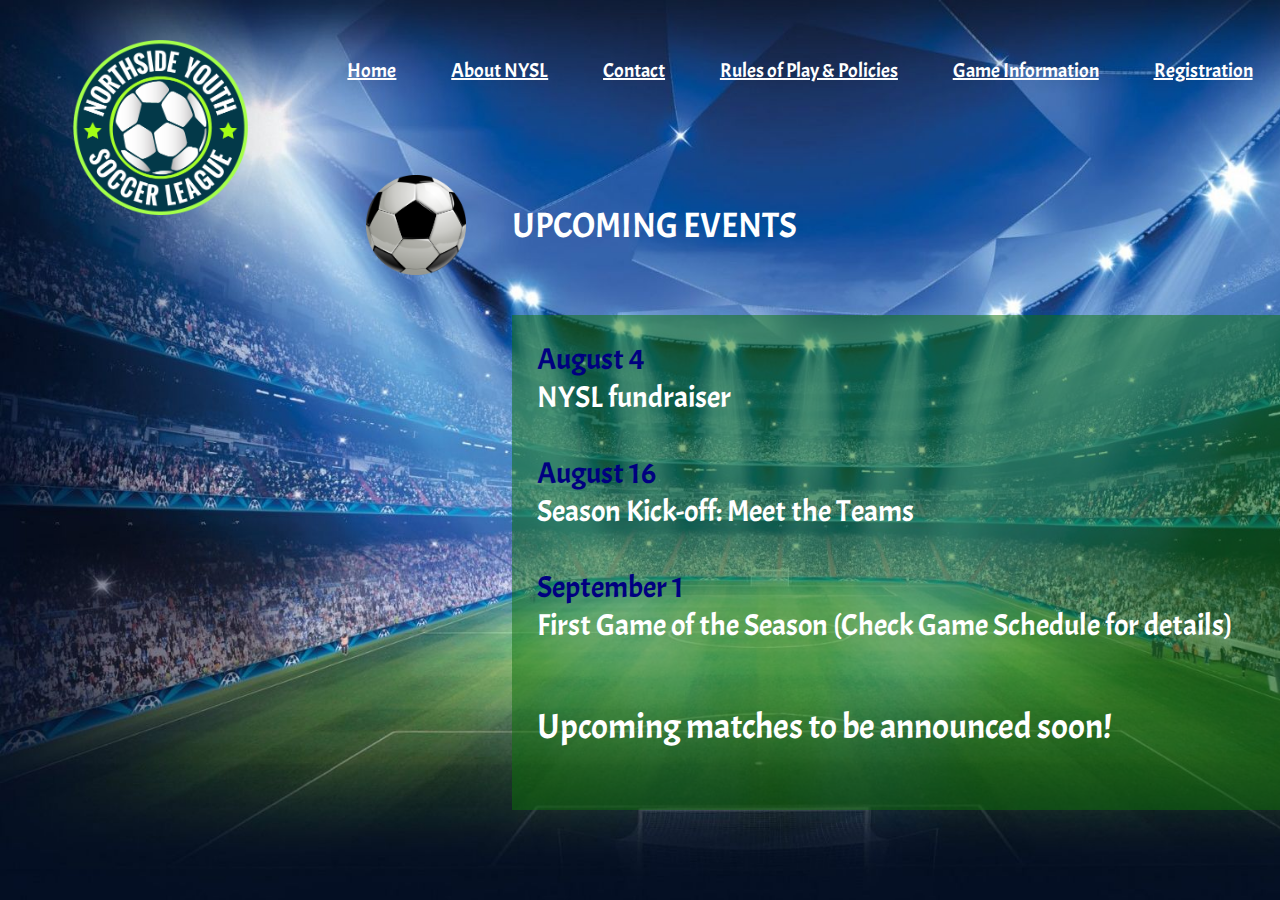
<file: index.html>
<!DOCTYPE html>
<html lang="en">

<head>

  <meta charset="utf-8">
  <title>Home</title>
  <style>
    @import url('https://fonts.googleapis.com/css?family=Acme|Permanent+Marker&display=swap');
  </style>
  <link rel="stylesheet" href="styles/styles.css">
</head>

<body>
  <div class=background></div>

  <div class="logo">
    <img src="pictures/nysl_logo.png" class="logoimg" alt='logo of the team'>
  </div>

  
  <ul class="navbar">
    <li><a class="links" href="index.html">Home</a></li>
    <li><a class="links" href="about.html">About NYSL</a></li>
    <li><a class="links" href="contact.html">Contact</a></li>
    <li><a class="links" href="rules.html">Rules of Play & Policies</a></li>
    <li><a class="links" href="game_info.html">Game Information</a></li>
    <li><a class="links" href="registration.html">Registration</a></li>
  </ul>

  <div class="ball"><img src="pictures/circle-cropped.png" id="soccerball" alt="football"></div>

  <div class="headingtext">
    <p>UPCOMING EVENTS</p>
  </div>

  <div class=backgroundhome></div>




  <div class="events">
    <p class="dates">August 4</p>
    <p class="list">NYSL fundraiser</p><br>

    <p class="dates">August 16</p>
    <p class="list">Season Kick-off: Meet the Teams</p><br>

    <p class="dates">September 1</p>
    <p class="list">First Game of the Season (Check Game Schedule for details)</p>
    
    <p class="notification">Upcoming matches to be announced soon!</p>
  </div>



</body>

</html>
</file>
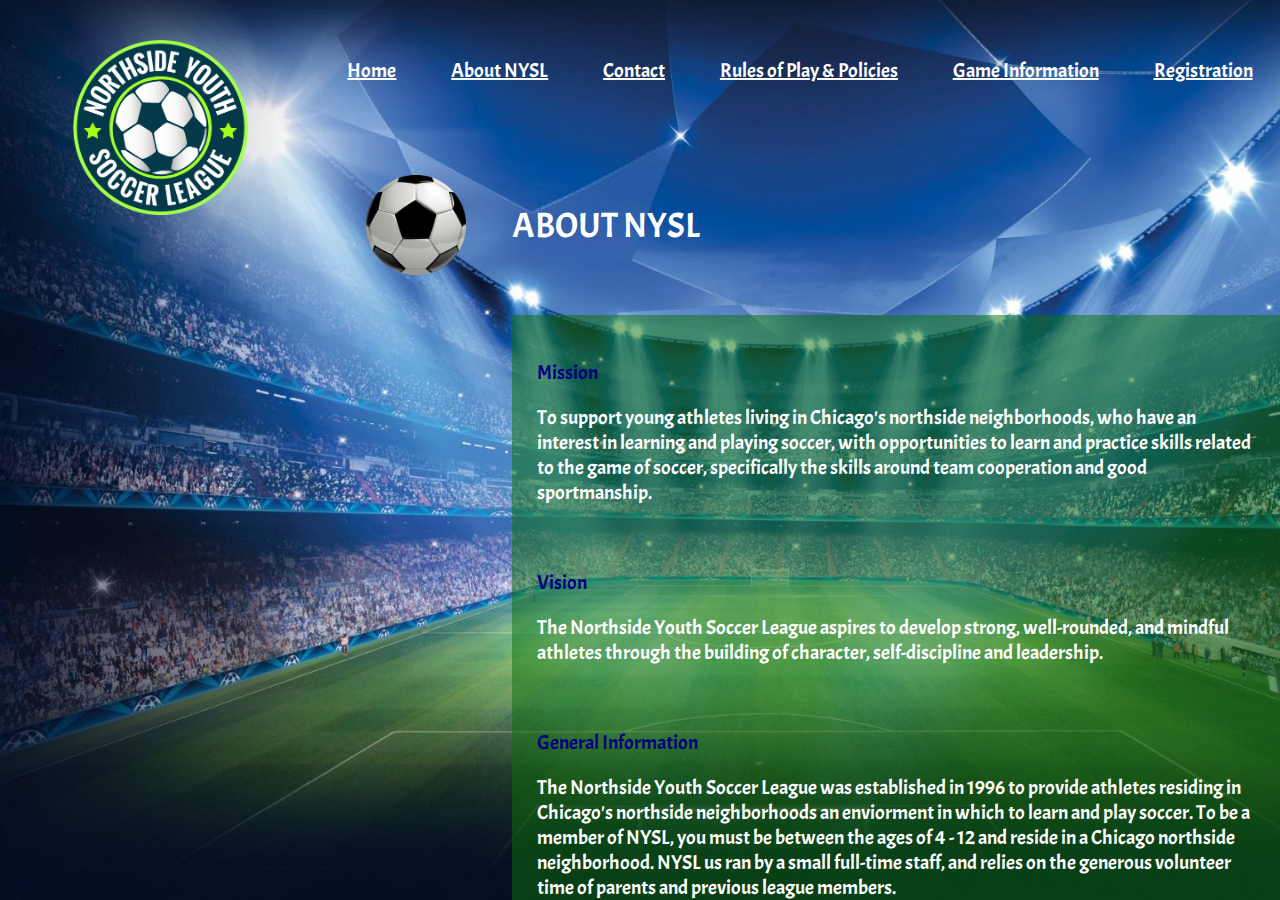
<file: about.html>
<!DOCTYPE html>
<html lang="en">

<head>

  <meta charset="utf-8">
  <title>About NYSL</title>
  <style>
    @import url('https://fonts.googleapis.com/css?family=Acme|Permanent+Marker&display=swap');
  </style>
  <link rel="stylesheet" href="styles/styles.css">
</head>


<body>


    <div class="logo">
      <img src="pictures/nysl_logo.png" class="logoimg" alt='logo of the team'>
    </div>


    <ul class="navbar">
      <li><a class="links" href="index.html">Home</a></li>
      <li><a class="links" href="about.html">About NYSL</a></li>
      <li><a class="links" href="contact.html">Contact</a></li>
      <li><a class="links" href="rules.html">Rules of Play & Policies</a></li>
      <li><a class="links" href="game_info.html">Game Information</a></li>
      <li><a class="links" href="registration.html">Registration</a></li>
    </ul>

    <div class="ball"><img src="pictures/circle-cropped.png" id="soccerball" alt="football"></div>



    <div class="headingtext">
      <p>ABOUT NYSL</p>
    </div>

    <div class=backgroundabout></div>

    <div class="information">
      <p class="title">Mission</p>
      <p class="text">To support young athletes living in Chicago's northside neighborhoods, who have an interest in
        learning and playing
        soccer, with opportunities to learn and practice skills related to the game of soccer, specifically the
        skills
        around team cooperation and good sportmanship.</p> <br>

      <p class="title">Vision</p>
      <p class="text">The Northside Youth Soccer League aspires to develop strong, well-rounded, and mindful athletes
        through the
        building of character, self-discipline and leadership.</p> <br>

      <p class="title">General Information</p>
      <p class="text">The Northside Youth Soccer League was established in 1996 to provide athletes residing in
        Chicago's northside
        neighborhoods an enviorment in which to learn and play soccer. To be a member of NYSL, you must be between
        the ages
        of 4 - 12 and reside in a Chicago northside neighborhood. NYSL us ran by a small full-time staff, and
        relies
        on the
        generous volunteer time of parents and previous league members.</p>
    </div>

</body>

</html>
</file>
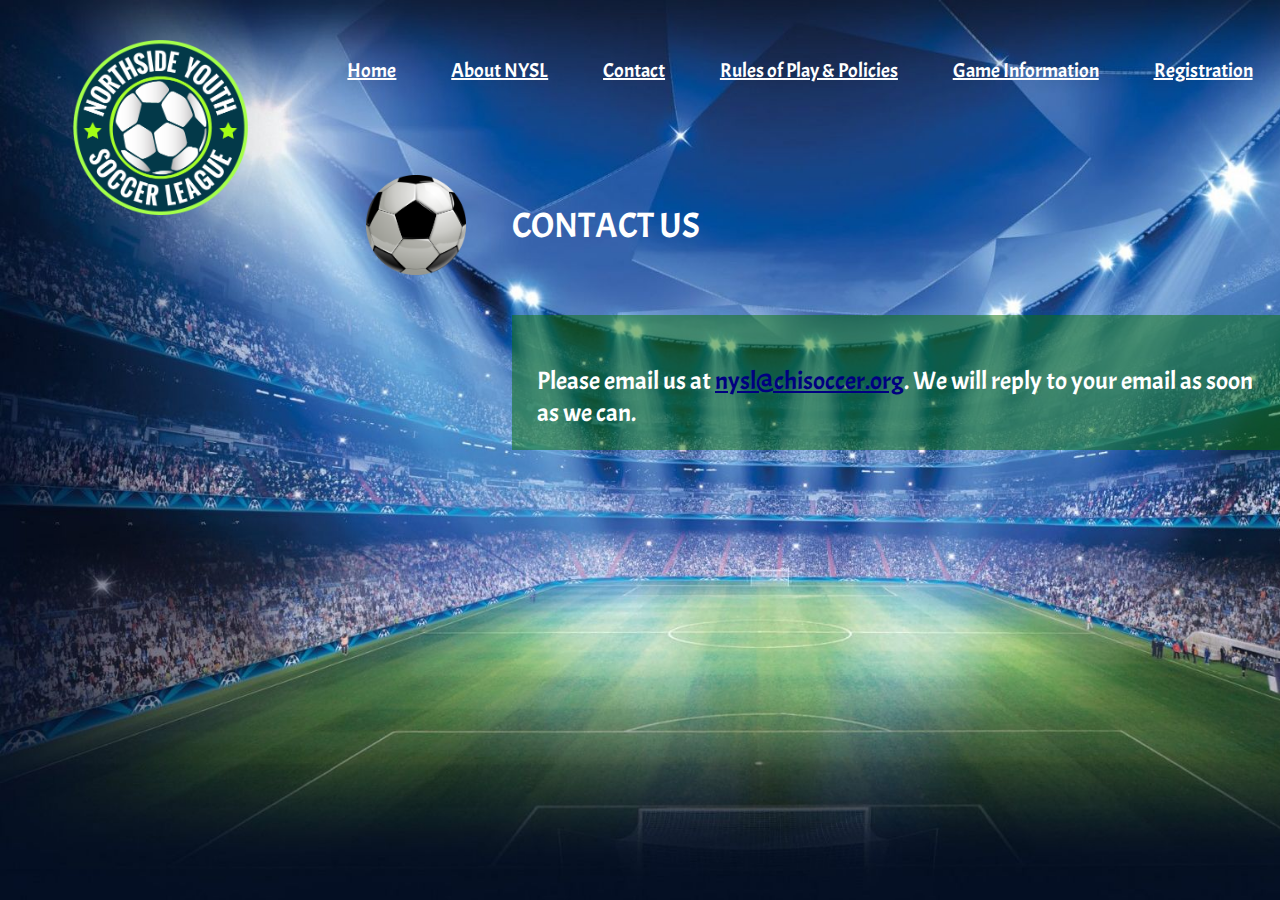
<file: contact.html>
<!DOCTYPE html>
<html lang="en">

<head>

  <meta charset="utf-8">
  <title>Contact</title>
  <style>
    @import url('https://fonts.googleapis.com/css?family=Acme|Permanent+Marker&display=swap');
  </style>
  <link rel="stylesheet" href="styles/styles.css">
</head>


<body>

  <div class="logo">
    <img src="pictures/nysl_logo.png" class="logoimg" alt='logo of the team'>
  </div>


  <ul class="navbar">
    <li><a class="links" href="index.html">Home</a></li>
    <li><a class="links" href="about.html">About NYSL</a></li>
    <li><a class="links" href="contact.html">Contact</a></li>
    <li><a class="links" href="rules.html">Rules of Play & Policies</a></li>
    <li><a class="links" href="game_info.html">Game Information</a></li>
    <li><a class="links" href="registration.html">Registration</a></li>
  </ul>

  <div class="ball"><img src="pictures/circle-cropped.png" id="soccerball" alt="football"></div>



  <div class="headingtext">
    <p>CONTACT US</p>
  </div>

  <div class=backgroundcontact></div>

  <div class="contactbody">
    <div class='email'>
      <p>Please email us at <a class="contactmail"
          href="https://mail.google.com/mail/u/0/?ogbl#inbox?compose=new">nysl@chisoccer.org</a>. We will reply to your email as soon as we can.</p>
    </div>
  </div>
</body>

</html>
</file>
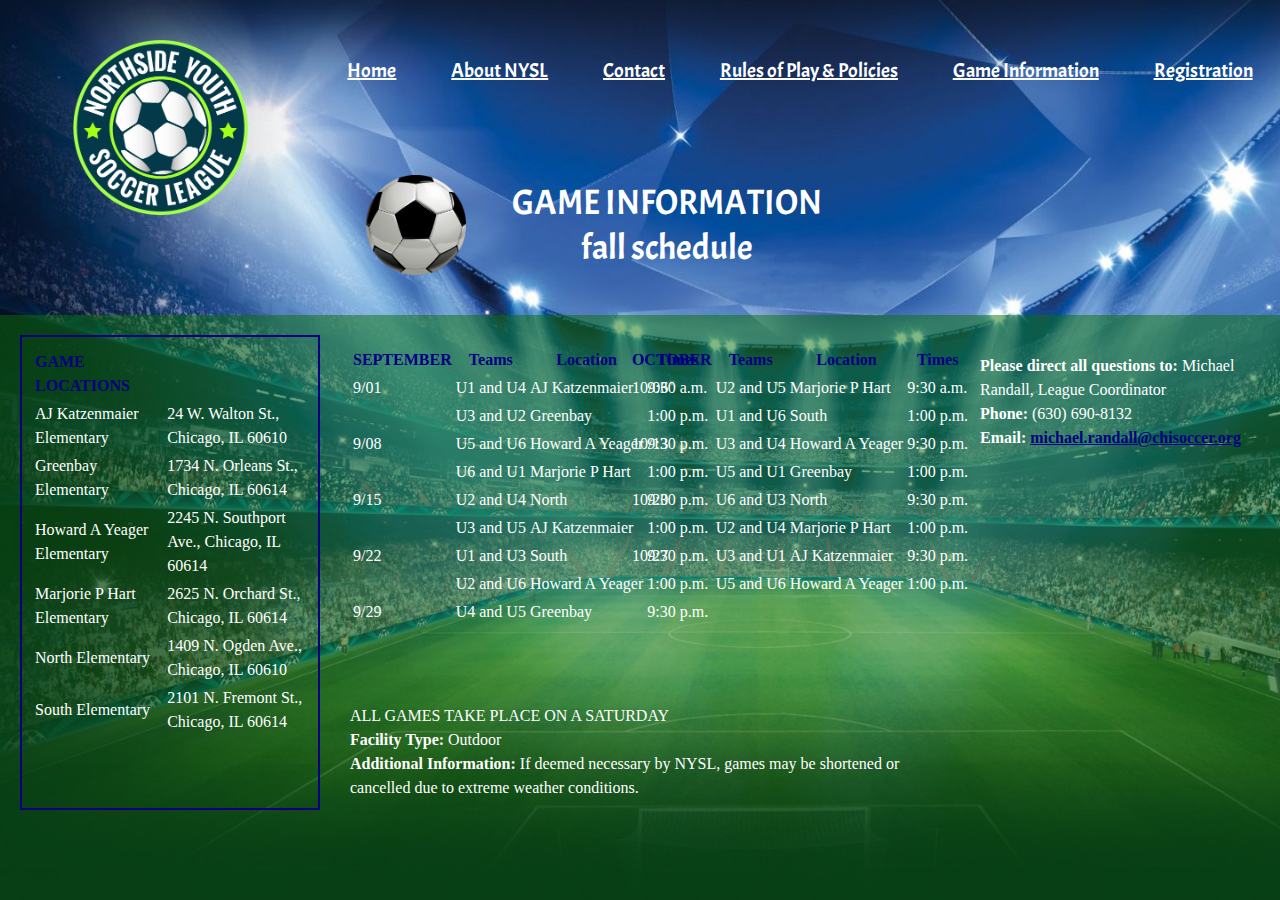
<file: game_info.html>
<!DOCTYPE html>
<html lang="en">

<head>

    <meta charset="utf-8">
    <title>Game Information</title>
    <style>
        @import url('https://fonts.googleapis.com/css?family=Acme|Permanent+Marker&display=swap');
    </style>
    <link rel="stylesheet" href="styles/styles.css">
</head>


<body>

    <div class=backgroundgame_info></div>


    <div class="logo">
        <img src="pictures/nysl_logo.png" class="logoimg" alt='logo of the team'>
    </div>


    <ul class="navbar">
        <li><a class="links" href="index.html">Home</a></li>
        <li><a class="links" href="about.html">About NYSL</a></li>
        <li><a class="links" href="contact.html">Contact</a></li>
        <li><a class="links" href="rules.html">Rules of Play & Policies</a></li>
        <li><a class="links" href="game_info.html">Game Information</a></li>
        <li><a class="links" href="registration.html">Registration</a></li>
    </ul>

    <div class="ball"><img src="pictures/circle-cropped.png" id="soccerball" alt="football"></div>


    <div class="headingtext">
        <p>GAME INFORMATION<br>fall schedule</p>
    </div>




    <!-- TABLE 1 -->
    <div class="table1 game-info">
        <table class="t1">
            <thead>
                <tr>
                    <th scope="col" class="underline">SEPTEMBER</th>
                    <th scope="col" class="underline">Teams</th>
                    <th scope="col" class="underline">Location</th>
                    <th scope="col" class="underline">Times</th>
                </tr>
            </thead>
            <tbody>
                <tr>
                    <td class="schedule">9/01</td>
                    <td class="teams">U1 and U4</td>
                    <td class="location">AJ Katzenmaier</td>
                    <td class="clock">9:30 a.m.</td>
                </tr>

                <tr>
                    <td></td>
                    <td class="teams">U3 and U2</td>
                    <td class="location">Greenbay</td>
                    <td class="clock">1:00 p.m.</td>
                </tr>

                <tr>
                    <td class="schedule">9/08</td>
                    <td class="teams">U5 and U6</td>
                    <td class="location">Howard A Yeager</td>
                    <td class="clock">9:30 p.m.</td>
                </tr>

                <tr>
                    <td></td>
                    <td class="teams">U6 and U1</td>
                    <td class="location">Marjorie P Hart</td>
                    <td class="clock">1:00 p.m.</td>
                </tr>

                <tr>
                    <td class="schedule">9/15</td>
                    <td class="teams">U2 and U4</td>
                    <td class="location">North</td>
                    <td class="clock">9:30 p.m.</td>
                </tr>

                <tr>
                    <td></td>
                    <td class="teams">U3 and U5</td>
                    <td class="location">AJ Katzenmaier</td>
                    <td class="clock">1:00 p.m.</td>
                </tr>

                <tr>
                    <td class="schedule">9/22</td>
                    <td class="teams">U1 and U3</td>
                    <td class="location">South</td>
                    <td class="clock">9:30 p.m.</td>
                </tr>

                <tr>
                    <td></td>
                    <td class="teams">U2 and U6</td>
                    <td class="location">Howard A Yeager</td>
                    <td class="clock">1:00 p.m.</td>
                </tr>

                <tr>
                    <td class="schedule">9/29</td>
                    <td class="teams">U4 and U5</td>
                    <td class="location">Greenbay</td>
                    <td class="clock">9:30 p.m.</td>
                </tr>


            </tbody>
        </table>
    </div>

    <!-- TABLE 2 -->
    <div class="table2 game-info">

        <table class="t2">
            <thead>
                <tr>
                    <th scope="col" class="underline">OCTOBER</th>
                    <th scope="col" class="underline">Teams</th>
                    <th scope="col" class="underline">Location</th>
                    <th scope="col" class="underline">Times</th>
                </tr>
            </thead>

            <tbody>
                <tr>
                    <td class="schedule">10/06</td>
                    <td class="teams">U2 and U5</td>
                    <td class="location">Marjorie P Hart</td>
                    <td class="clock">9:30 a.m.</td>
                </tr>

                <tr>
                    <td></td>
                    <td class="teams">U1 and U6</td>
                    <td class="location">South</td>
                    <td class="clock">1:00 p.m.</td>
                </tr>

                <tr>
                    <td class="schedule">10/13</td>
                    <td class="teams">U3 and U4</td>
                    <td class="location">Howard A Yeager</td>
                    <td class="clock">9:30 p.m.</td>
                </tr>

                <tr>
                    <td></td>
                    <td class="teams">U5 and U1</td>
                    <td class="location">Greenbay</td>
                    <td class="clock">1:00 p.m.</td>
                </tr>

                <tr>
                    <td class="schedule">10/20</td>
                    <td class="teams">U6 and U3</td>
                    <td class="location">North</td>
                    <td class="clock">9:30 p.m.</td>
                </tr>

                <tr>
                    <td></td>
                    <td class="teams">U2 and U4</td>
                    <td class="location">Marjorie P Hart</td>
                    <td class="clock">1:00 p.m.</td>
                </tr>

                <tr>
                    <td class="schedule">10/27</td>
                    <td class="teams">U3 and U1</td>
                    <td class="location">AJ Katzenmaier</td>
                    <td class="clock">9:30 p.m.</td>
                </tr>

                <tr>
                    <td></td>
                    <td class="teams">U5 and U6</td>
                    <td class="location">Howard A Yeager</td>
                    <td class="clock">1:00 p.m.</td>
                </tr>
            </tbody>

        </table>
    </div>

    <!--TABLE 3-->
    <div class="table3 game-info">
        <table class="t3">
            <thead>
                <tr>
                    <th>GAME LOCATIONS</th>
                </tr>
            </thead>

            <tbody>
                <tr>
                    <td>AJ Katzenmaier Elementary</td>
                    <td>24 W. Walton St., Chicago, IL 60610</td>
                </tr>

                <tr>
                    <td>Greenbay Elementary</td>
                    <td>1734 N. Orleans St., Chicago, IL 60614</td>
                </tr>

                <tr>
                    <td>Howard A Yeager Elementary</td>
                    <td>2245 N. Southport Ave., Chicago, IL 60614</td>
                </tr>

                <tr>
                    <td>Marjorie P Hart Elementary</td>
                    <td>2625 N. Orchard St., Chicago, IL 60614</td>
                </tr>

                <tr>
                    <td>North Elementary</td>
                    <td>1409 N. Ogden Ave., Chicago, IL 60610</td>
                </tr>

                <tr>
                    <td>South Elementary</td>
                    <td>2101 N. Fremont St., Chicago, IL 60614</td>
                </tr>

            </tbody>
        </table>
    </div>
   

            <div class="info-text1 game-info">
            <p>ALL GAMES TAKE PLACE ON A SATURDAY</p>
            <p><b>Facility Type:</b> Outdoor</p>
    
            <p><b>Additional Information:</b> If deemed necessary by NYSL, games may be shortened or
                cancelled due to extreme weather conditions.</p>
            </div>

        
            <div class="info-text2 game-info">
            <p><b>Please direct all questions to: </b> Michael Randall, League Coordinator</p>
            <p><b>Phone:</b> (630) 690-8132</p>
            <p><b>Email:</b> <a class="contact-person" href="https://mail.google.com/mail/u/0/?ogbl#inbox?compose=new"><b>
                    michael.randall@chisoccer.org</a></b></p>
        </div>
    </div>

    <div class="map">
        <iframe src="https://www.google.com/maps/d/u/2/embed?mid=1IVu-4aa0vF3N_-XX8b1SHEMs9UMZIYga" width="250"
            height="250" style="border:0" allowfullscreen></iframe>
    </div>
</body>

</html>
</file>
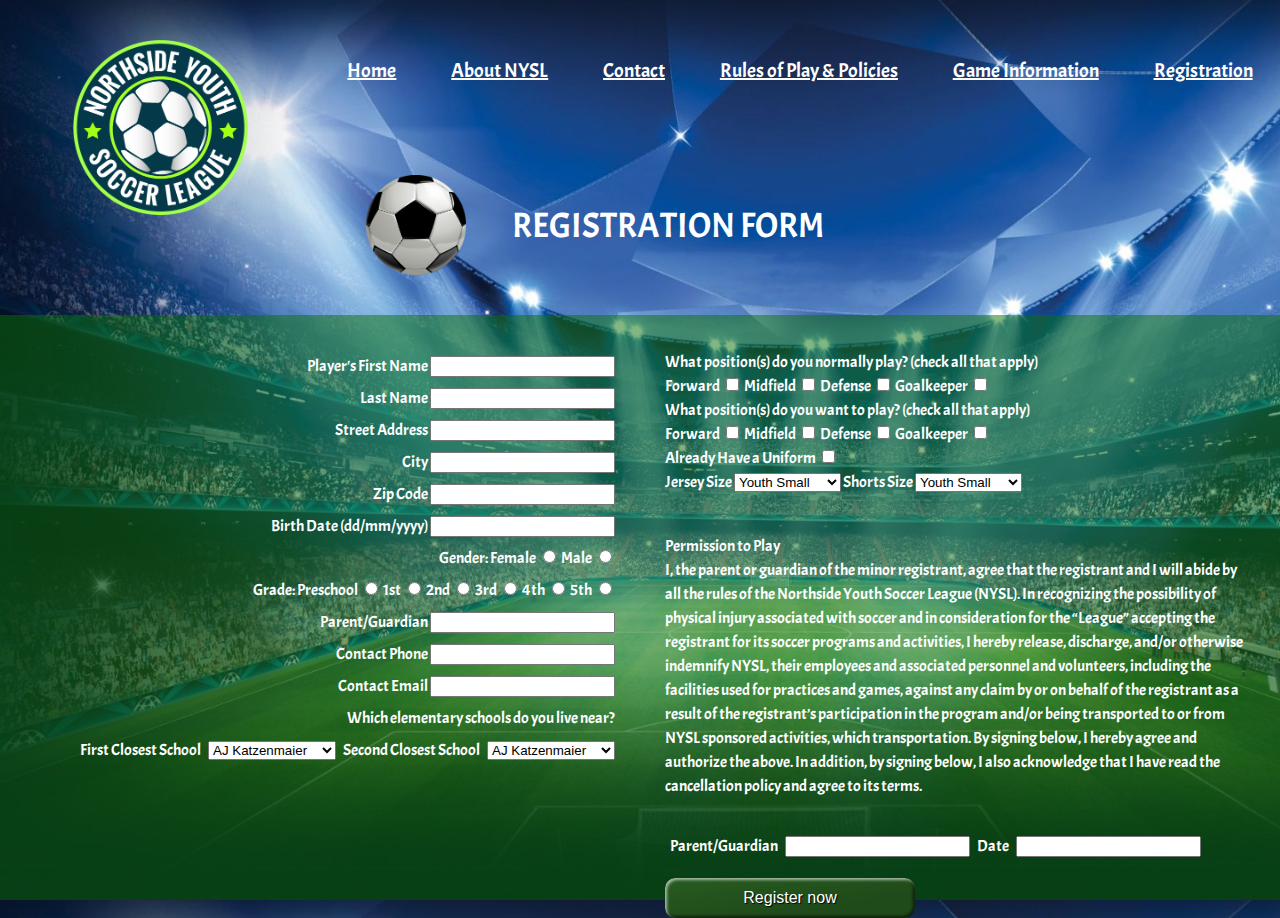
<file: registration.html>
<!DOCTYPE html>
<html lang="en">

<head>

    <meta charset="utf-8">
    <title>Registration Form</title>
    <style>
        @import url('https://fonts.googleapis.com/css?family=Acme|Permanent+Marker&display=swap');
    </style>
    <link rel="stylesheet" href="styles/styles.css">
</head>

<body>

        <div class="logo">
            <img src="pictures/nysl_logo.png" class="logoimg" alt='logo of the team'>
        </div>


        <ul class="navbar">
            <li><a class="links" href="index.html">Home</a></li>
            <li><a class="links" href="about.html">About NYSL</a></li>
            <li><a class="links" href="contact.html">Contact</a></li>
            <li><a class="links" href="rules.html">Rules of Play & Policies</a></li>
            <li><a class="links" href="game_info.html">Game Information</a></li>
            <li><a class="links" href="registration.html">Registration</a></li>
        </ul>

        <div class="ball"><img src="pictures/circle-cropped.png" id="soccerball" alt="football"></div>



        <div class="headingtext">
            <p>REGISTRATION FORM</p>
        </div>

        <div class="formcontainer">
            <form class="form" action="show_data.html" method="GET">

                <div class="part1">

                    <div class="form_text_input">
                        <label for="first_name">Player's First Name</label>
                        <input type="text" name="first_name" id="first_name">
                    </div>

                    <div class="form_text_input">
                        <label for="last_name">Last Name</label>
                        <input type="text" name="last_name" id="last_name">
                    </div>

                    <div class="form_text_input">
                        <label for="street_name">Street Address</label>
                        <input type="text" name="street_name" id="street_name">
                    </div>

                    <div class="form_text_input">
                        <label for="city">City</label>
                        <input type="text" name="city" id="city">

                    </div>

                    <div class="form_text_input">
                        <label for="zip_code">Zip Code</label>
                        <input type="text" name="zip_code" id="zip_code">

                    </div>


                    <div class="form_text_input">
                        <label for="birth_date">Birth Date (dd/mm/yyyy)</label>
                        <input type="text" name="birth_date" id="birth_date">
                    </div>

                    <div class="form_text_input">
                        <span>Gender: </span>

                        <label for="gender_female">Female</label>
                        <input type="radio" name="gender" id="gender_female">

                        <label for="gender_male">Male</label>
                        <input type="radio" name="gender" id="gender_male">
                    </div>

                    <div class="form_text_input">
                        <div>
                            <span>Grade: </span>
                        
                            <label for="preschool">Preschool</label>
                            <input type="radio" name="grade" id="preschool">

                            <label for="first">1st</label>
                            <input type="radio" name="grade" id="first">

                            <label for="second">2nd</label>
                            <input type="radio" name="grade" id="second">

                            <label for="third">3rd</label>
                            <input type="radio" name="grade" id="third">

                            <label for="fourth">4th</label>
                            <input type="radio" name="grade" id="fourth">

                            <label for="fifth">5th</label>
                            <input type="radio" name="grade" id="fifth">
                        </div>
                    </div>

                    <div class="form_text_input">
                        <label for="parent1">Parent/Guardian</label>
                        <input type="text" name="parent1" id="parent1">
                    </div>

                    <div class="form_text_input">
                        <label for="phone_number">Contact Phone</label>
                        <input type="tel" name="phone_number" id="phone_number">
                    </div>

                    <div class="form_text_input">
                        <label for="email">Contact Email</label>
                        <input type="text" name="email" id="email">
                    </div>


                    <div class="dropmenu">
                        <span>Which elementary schools do you live near? </span><br>
                        <label for="schools1" style="padding: 5px;">First Closest School</label>
                        <select id="schools1">
                            <option value="1">AJ Katzenmaier</option>
                            <option value="2">Greenbay</option>
                            <option value="3">Howard A Yeager</option>
                            <option value="4">Marjorie P Hart</option>
                            <option value="5">North Elementary</option>
                            <option value="6">South Elementary</option>
                        </select>

                        <label for="schools2" style="padding: 5px;">Second Closest School</label>
                        <select id="schools2">
                            <option value="1">AJ Katzenmaier</option>
                            <option value="2">Greenbay</option>
                            <option value="3">Howard A Yeager</option>
                            <option value="4">Marjorie P Hart</option>
                            <option value="5">North Elementary</option>
                            <option value="6">South Elementary</option>
                        </select>
                    </div>
                </div>

                <div class="part2">
                    <div class="checkbox">
                        <span>What position(s) do you normally play? (check all that apply)</span><br>

                        <label for="forward1">Forward</label>
                        <input type="checkbox" name="forward1" id="forward1">

                        <label for="midfield1">Midfield</label>
                        <input type="checkbox" name="midfield1" id="midfield1">

                        <label for="defense1">Defense</label>
                        <input type="checkbox" name="defense1" id="defense1">

                        <label for="goalkeeper1">Goalkeeper</label>
                        <input type="checkbox" name="goalkeeper1" id="goalkeeper1">

                    </div>

                    <div class="checkbox">
                        <span>What position(s) do you want to play? (check all that apply)</span><br>

                        <label for="forward2">Forward</label>
                        <input type="checkbox" name="forward2" id="forward2">

                        <label for="midfield2">Midfield</label>
                        <input type="checkbox" name="midfield2" id="midfield2">

                        <label for="defense2">Defense</label>
                        <input type="checkbox" name="defense2" id="defense2">

                        <label for="goalkeeper2">Goalkeeper</label>
                        <input type="checkbox" name="goalkeeper2" id="goalkeeper2">

                    </div>

                    <div class="checkbox">

                        <label for="uniform">Already Have a Uniform</label>
                        <input type="checkbox" name="uniform" id="uniform">

                    </div>

                    <div class="size">
                        <label for="jerseysize">Jersey Size</label>
                        <select id="jerseysize">
                            <option value="1">Youth Small</option>
                            <option value="2">Youth Medium</option>
                            <option value="3">Youth Large</option>
                            <option value="4">Small</option>
                            <option value="5">Medium</option>
                            <option value="6">Large</option>
                            <option value="7">Extra-Large</option>
                        </select>

                        <label for="shortssize">Shorts Size</label>
                        <select id="shortssize">
                            <option value="1">Youth Small</option>
                            <option value="2">Youth Medium</option>
                            <option value="3">Youth Large</option>
                            <option value="4">Small</option>
                            <option value="5">Medium</option>
                            <option value="6">Large</option>
                            <option value="7">Extra-Large</option>
                        </select>

                    </div>

                    <p class="permission">Permission to Play<br> I, the parent or guardian of the minor registrant, agree that the
                        registrant
                        and I
                        will abide by all the rules of the Northside Youth
                        Soccer League (NYSL). In recognizing the possibility of physical injury associated with soccer
                        and
                        in
                        consideration for the “League”
                        accepting the registrant for its soccer programs and activities, I hereby release, discharge,
                        and/or
                        otherwise indemnify NYSL, their
                        employees and associated personnel and volunteers, including the facilities used for practices
                        and
                        games,
                        against any claim by or
                        on behalf of the registrant as a result of the registrant’s participation in the program and/or
                        being
                        transported to or from NYSL
                        sponsored activities, which transportation.
                        By signing below, I hereby agree and authorize the above. In addition, by signing below, I also
                        acknowledge
                        that I have read the
                        cancellation policy and agree to its terms.</p>

                    <div class="signature">
                        <label for="parent2" style="padding: 5px;">Parent/Guardian</label>
                        <input type="text" name="parent2" id="parent2">

                        <label for="date_today" style="padding: 5px;">Date</label>
                        <input type="text" name="date_today" id="date_today">
                    </div>
                    <button>Register now</button>
                </div>

            </form>

        </div>

</body>

</html>
</file>
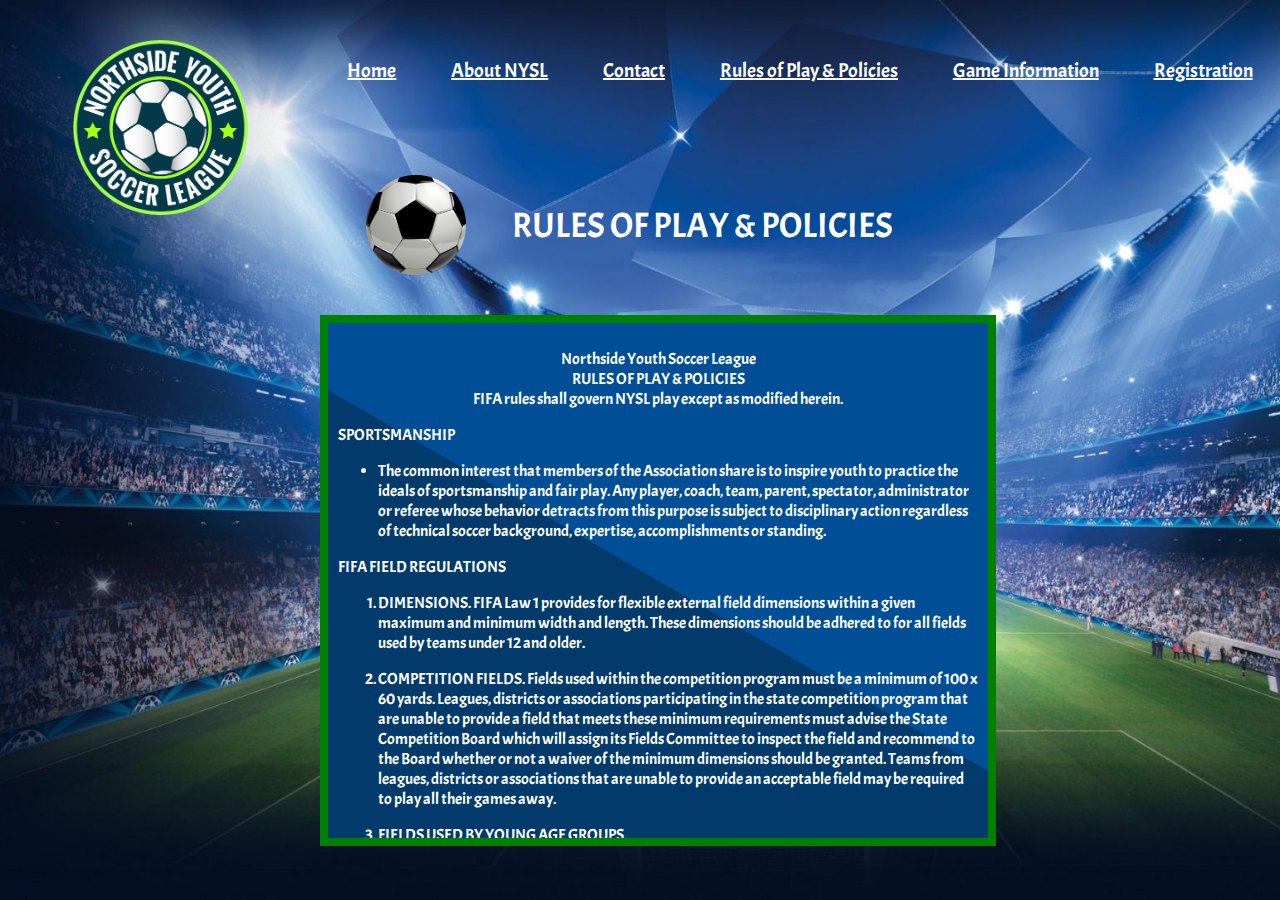
<file: rules.html>
<!DOCTYPE html>
<html lang="en">

<head>

    <meta charset="utf-8">
    <title>Rules of Play & Policies</title>
    <style>
        @import url('https://fonts.googleapis.com/css?family=Acme|Permanent+Marker&display=swap');
    </style>
    <link rel="stylesheet" href="styles/styles.css">
</head>

<body>

        <div class="logo">
            <img src="pictures/nysl_logo.png" class="logoimg" alt='logo of the team'>
        </div>


        <ul class="navbar">
            <li><a class="links" href="index.html">Home</a></li>
            <li><a class="links" href="about.html">About NYSL</a></li>
            <li><a class="links" href="contact.html">Contact</a></li>
            <li><a class="links" href="rules.html">Rules of Play & Policies</a></li>
            <li><a class="links" href="game_info.html">Game Information</a></li>
            <li><a class="links" href="registration.html">Registration</a></li>
        </ul>

        <div class="ball"><img src="pictures/circle-cropped.png" id="soccerball" alt="football"></div>


        <div class="headingtext">
            <p>RULES OF PLAY & POLICIES</p>
        </div>


        <div class="rulestext">
            <p class="begintext">Northside Youth Soccer League<br>
                RULES OF PLAY & POLICIES<br>
                FIFA rules shall govern NYSL play except as modified herein.</p>


            <p class="heading">SPORTSMANSHIP</p>
            <ul>
                <li>
                    <p>The common interest that members of the Association share is to inspire youth to practice the
                        ideals
                        of
                        sportsmanship and fair play. Any player, coach, team, parent, spectator, administrator or
                        referee
                        whose
                        behavior detracts from this purpose is subject to disciplinary action regardless of technical
                        soccer
                        background, expertise, accomplishments or standing.</p>
                </li>
            </ul>

            <p class="heading">FIFA FIELD REGULATIONS</p>
            <!-- 1 -->
            <ol>
                <li>
                    <p>DIMENSIONS. FIFA Law 1 provides for flexible external field dimensions within a given maximum and
                        minimum
                        width and length. These dimensions should be adhered to for all fields used by teams under 12
                        and older.</p>
                </li>
                <!-- 2 -->
                <li>
                    <p>COMPETITION FIELDS. Fields used within the competition program must
                        be a minimum of 100 x 60 yards. Leagues, districts or associations
                        participating in the state competition program that are unable to provide a
                        field that meets these minimum requirements must advise the State
                        Competition Board which will assign its Fields Committee to inspect the
                        field and recommend to the Board whether or not a waiver of the minimum
                        dimensions should be granted. Teams from leagues, districts or
                        associations that are unable to provide an acceptable field may be
                        required to play all their games away.</p>
                </li>

                <!-- 3 -->
                <li>
                    <p>FIELDS USED BY YOUNG AGE GROUPS.</p>
                    <ol type="a">
                        <li>
                            <p>U-6 play on a field approximately 20 X 40 yards with no penalty areas. Fields for older
                                age
                                groups
                                should be
                                progressively larger.</p>
                        </li>
                        <li>
                            <p>U-8 plays on a field 40-50 yards in length and 20-30 yards width.</p>
                        </li>
                        <li>
                            <p>U-10 play on a field 70-80 yards in length and 40-50 yards in width.</p>
                        </li>
                        <li>
                            <p>In addition, fields used by young age groups may have their internal dimensions and size
                                of
                                goal
                                similarly
                                modified.</p>
                        </li>
                    </ol>
                </li>

                <!-- 4 -->
                <li>
                    <p>TEAM BENCH AREAS</p>
                    <ol type="a">
                        <li>
                            <p>Recreation & District Programs</p>
                            <ul>
                                <li>
                                    <p>The decision for team/spectator placement on the field will
                                        be made by the governing body of that team. A team’s
                                        bench area shall consist of that area at least one (1) yard
                                        away from the touchline and extending to twenty yards (20)
                                        both ways from the halfway line. In the event that field conditions require team
                                        benches
                                        to
                                        be
                                        on
                                        the same
                                        side of
                                        the field, a team’s bench area shall consist of that area two
                                        (2) yards away from the touchline and extending twenty
                                        yards one (1) way from the halfway line.</p>
                                </li>
                                <li>
                                    <p>The home team has first choice as to where it wishes to
                                        locate its bench area. Coaches and substitutes are required
                                        to remain within their bench area during the game. Parents
                                        and spectators should occupy the same side of the field as
                                        the team they are supporting.</p>
                                </li>
                            </ul>
                            <!-- another list begins here-->
                        <li>State Competition League Only
                            <ul>
                                <li>
                                    <p>Except where it is determined by the referee to be
                                        impractical, team bench areas shall be along the same
                                        touchline. Each team bench area shall be located two yards
                                        outside the touchline, beginning not closer than five yards
                                        from midfield and extending not further than twenty yards
                                        from midfield. The home team shall have the right to choose
                                        the location of its bench area. Coaches and substitutes must
                                        remain within their team's bench area during the game.</p>
                                </li>

                                <li>
                                    <p>Parents and spectators must occupy the sideline opposite
                                        the team bench areas. Supporters of a team must assemble
                                        on the side of the midfield facing the team bench area of that
                                        team. There shall be a buffer zone extending ten yards on
                                        each side of the midfield that may not be occupied by
                                        parents or spectators. Match officials shall be empowered to
                                        enforce these provisions and may suspend or terminate
                                        games in the event that any team, coach, parent, or
                                        spectator declines to abide by requests from match officials
                                        to comply with these standards.</p>
                                </li>
                            </ul>
                        </li>
                    </ol>

                </li>
            </ol>
            <p class="heading">EQUIPMENT</p>
            <ul>
                <li>
                    <p>We will abide by and accept equipment standards as defined by FIFA,
                        USSF and USYSA</p>
                </li>
            </ul>

            <p class="heading">NUMBER OF PLAYERS</p>
            <ul>
                <li>
                    <p>TEAM SIZE.Except as noted below, team rosters shall consist of not less
                        than eleven nor more than eighteen players. A team must have at least
                        seven (7) players present and able to play before referees are permitted to
                        start a sanctioned game. No more than eleven (11) players per team may
                        be on the field at any one time during the game.</p>
                </li>

                <li>
                    <p>SIZE OF AGE GROUP TEAMS. In order to give player’s maximum
                        opportunity to develop in the game of soccer, U-6 through U-1O play
                        modified rules and size of roster as stated in United States Youth Soccer
                        Association (USYSA) rules. It is strongly recommended that U-6 and U-8
                        play 4 v 4. UYSA shall not sanction games involving teams under 10 or
                        younger unless such games are conducted with not more than eight (8)
                        players per side. (National rule 4036 section 2)</p>
                </li>

                <li>
                    <p>Recreational/Developmental players at other ages or where numbers in
                        the playing area are low are strongly encouraged to play small-sided
                        games on reduced field size.</p>
                </li>
            </ul>

            <p class="heading">SUBSTITUTIONS</p>
            <ul>
                <li>
                    <p>Teams may make an unlimited number of substitutions at the times
                        indicated below. A player who has been replaced may re-enter the game
                        as a substitute at a later time.<p>
                </li>
            </ul>
            <ol>
                <li>
                    <p>
                        Prior to a throw-in your favor.</p>
                </li>
                <li>Prior to a goalkick by either team.</li>
                <li>After a goal by either team.</li>
                <li>After an injury, by either team, when the referee stops play.
                    At half time.</li>
                <li>
                    <p>When a player has been “cautioned”,</p>
                </li>
            </ol>

            <p class="heading">CONFISCATED PLAYER PASSES</p>
            <ul>
                <li>
                    <p>Passes of any individual(s) ejected from any match shall be retained after
                        the match by the referee. The pass of any individual who has received a
                        third caution (yellow card) during a playing year shall be confiscated by
                        the referee at the conclusion of the match in which the third caution was
                        received. That player will be suspended from playing in the next game in
                        which the offending participant would otherwise be eligible to participate.
                        This process will continue so that for every third yellow card received
                        during a playing year, the player will be suspended from playing in the
                        next game (after the receipt of a third yellow card) for which the offending
                        participate would otherwise be eligible to participate. The referee shall
                        deliver all confiscated passes to the UYSA State Office within forty-eight
                        (48) hours of the conclusion of the match.</p>
                </li>
            </ul>

            <p class="heading">ALL-PLAY</p>
            <ul>
                <li>
                    <p>All-play means that every recreation player on every team shall play at
                        least fifty percent of each game. Coaches in the competition program are
                        encouraged to play their players 50% of each game.</p>



                    <ul>
                        <li>
                            <p>A Coach shall be permitted to not play a player 50% of each game
                                under special circumstances, e.g., unexcused absences from
                                practice and/or games, ungentlemanly conduct at practice and/or
                                games, and injuries.</p>
                        </li>
                    </ul>
                </li>
            </ul>


            <p class="heading">PLAYERS’ EQUIPMENT</p>
            <ul>
                <li>
                    <p>Where the uniform colors of both teams are so similar that the referee
                        orders a change, the designated home team must change to colors
                        distinct from those of the opponent.</p>
                </li>
            </ul>

            <p class="heading">MIXED TEAMS</p>
            <ul>
                <li>
                    <p>GIRLS PLAYING ON BOYS’ TEAMS. Girls are eligible to play on boys’ teams with parent/guardian
                        permission.
                    </p>
                </li>
                <li>
                    <p>TYPES OF TEAMS. Teams with females only are Girls Teams. All others
                        are Boys Teams.</p>
                </li>
            </ul>
            <p class="heading">COACHING FROM THE SIDELINES</p>
            <ul>
                <li>
                    <p>Coaching from the sidelines, i.e., giving direction to one’s own team on
                        points of strategy and position, is permitted provided that:</p>
                    <ol>
                        <li>
                            <p>No mechanical, electrical or other devices are used to amplify the
                                voice.</p>
                        </li>
                        <li>
                            <p>The tone of voice is informative and not a harangue.</p>
                        </li>
                        <li>
                            <p>The coaching takes place within the team’s bench area.</p>
                        </li>
                        <li>
                            <p>No coach, substitute, player or spectator is to make derogatory
                                remarks or gestures to the referees, linesmen, players, substitutes
                                or spectators.</p>
                        </li>
                        <li>
                            <p>No coach, player, substitute or spectator is to use profanity or
                                incite, in any manner, disruptive behavior of any kind.</p>
                        </li>
                    </ol>
                </li>
            </ul>
            <p class="heading">GAME TERMINATION</p>
            <ul>
                <li>
                    <p>Any game terminated after 15 minutes into the second half by the referee
                        by reason of the elements, or by reason of grave disorder on the part of
                        the coaches, players or spectators of a team that is losing at the point that
                        the game is terminated, shall stand as a completed game. If a team is
                        ahead and the game is called because of their actions they will lose the
                        game 1-0.</p>
                </li>
            </ul>

            <p class="heading">CONDITIONS OF REPLAY OF GAMES</p>
            <ul>
                <li>
                    <p>Any game which is required to be replayed as a result of any protest or
                        appeal, shall be subject to the following conditions:</p>
                    <ol>
                        <li>
                            <p> The game shall be replayed on the same field, as was the
                                suspended or protested game, unless otherwise agreed by the
                                coaches.</p>
                        </li>
                        <li>
                            <p>Impartial referees shall be assigned to the new game.</p>
                        </li>
                        <li>
                            <p>The PROTEST AND APPEALS COMMITTEE shall have the power
                                to impose such additional conditions on the replay of the game, as
                                it deems appropriate under the circumstances.</p>
                        </li>
                    </ol>
                </li>
            </ul>
            <p class="heading">REFEREE RESPONSIBLITIES</p>
            <ul>
                <li>
                    <p>The referee shall verify the identity of the players and coaches with his/her
                        player pass. He shall collect the passes of those players and coaches who
                        are to participate in the game. The referee must allow no player into the
                        game for whom he/she has no pass.</p>
                </li>
                <li>
                    <p>Upon completion of the game, the referee shall send his/her report to the
                        UYSA offices within four (4) days, holidays excluded. If a coach or a
                        player is ejected, the referee report form is required within forty-eight (48)
                        hours along with the player/coach pass.</p>
                </li>
                <li>
                    <p>A referee report form must be filed for every game played.</p>
                </li>
                <li>
                    <p>Each team must determine whether or not referees are registered prior to
                        the start of each game. Upon request, referees officiating at any game
                        must willingly and without bias, show documentation regarding their
                        certification level and registration standing with the USSF to coach,
                        assistant coach, or team captain of teams participating in that game. Prior
                        to the game a coach may decide to postpone the game if the referees do
                        not produce the requested documentation. The game is to be replayed at
                        a later date.</p>
                </li>
                <li>
                    <p>Referees not complying with this section will be referred to the Disciplinary
                        Committee.</p>
                </li>
            </ul>
        </div>
    
</body>

</html>
</file>
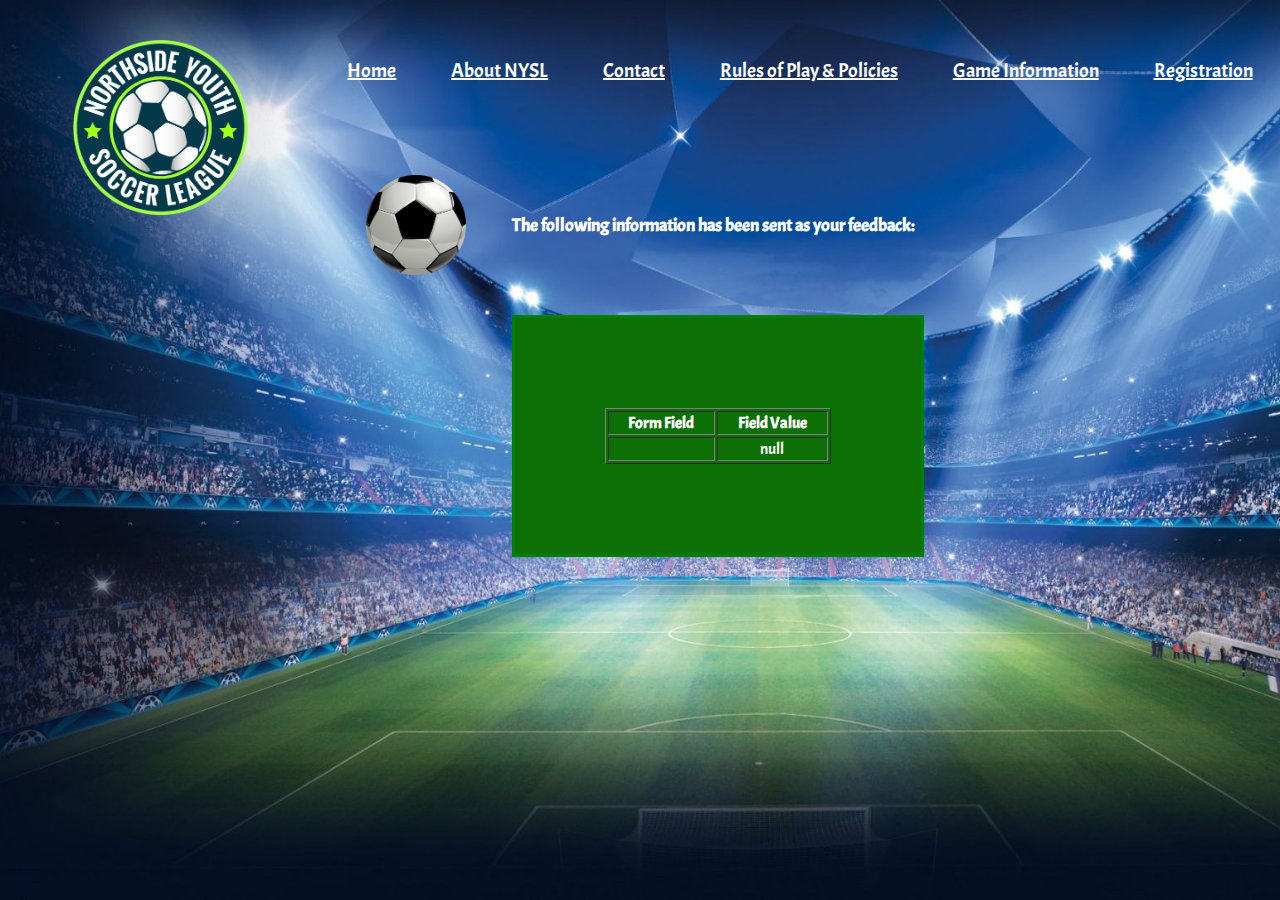
<file: show_data.html>
<html>

<head>
  <title>Feedback Sent</title>
  <style>
    @import url('https://fonts.googleapis.com/css?family=Acme|Permanent+Marker&display=swap');
  </style>
  <link rel="stylesheet" href="styles/styles.css">
</head>

<body>

    <div class="logo">
      <img src="pictures/nysl_logo.png" class="logoimg" alt='logo of the team'>
    </div>


    <ul class="navbar">
      <li><a class="links" href="index.html">Home</a></li>
      <li><a class="links" href="about.html">About NYSL</a></li>
      <li><a class="links" href="contact.html">Contact</a></li>
      <li><a class="links" href="rules.html">Rules of Play & Policies</a></li>
      <li><a class="links" href="game_info.html">Game Information</a></li>
      <li><a class="links" href="registration.html">Registration</a></li>
    </ul>

    <div class="ball"><img src="pictures/circle-cropped.png" id="soccerball" alt="football"></div>



    <p align=center>&nbsp;</p>
    <h1 class="headingtext" align=center>
      <font size="+1">The following information has been sent as your
        feedback:</font>
    </h1>

    <div class="reg_table">
    <table border="1" align=center width="226">
      <tr>
        <th align="center">Form Field</th>
        <th align="center">Field Value</th>
      </tr>

      <script language="javascript">
        var args = location.search.substr(1).split('&');
        for (var i = 0; i < args.length; ++i) {
          var parts = args[i].split('=');
          if (parts != null) {
            var field = parts[0];
            var value = parts[1];
            if (value == null) {
              value = "null"
            } else {
              value = '"' + unescape(value.replace(/\+/g, ' ')) + '"';
            }

            document.writeln('<tr><td align="center">' + field + '</td>');
            document.writeln('<td align="center">' + value + '</td></tr>');
          }
        }
      </script>

      <noscript>
        <tr>
          <td>
            <p>You need to turn on Javascript in your browser.</p>

            <p>In Microsoft Internet Explorer 4 or greater:</p>
            <ul>
              <li>From the "Tools" menu (in IE 4, it's the "View" menu), select "Internet Options".</li>
              <li>Click on the "Security" tab.</li>
              <li>Click on the "Custom Level" button. (In IE 4, select "Custom"
                and then click on "Settings...".)</li>
              <li>Under "Active scripting" make sure "Enable" is selected.</li>
            </ul>

            <p>In Netscape version 4 or greater:</p>
            <ul>
              <li>From the <b>Edit</b> menu, select <b>Preferences</b>.</li>
              <li>In the <b>Category</b> list on the left, click on the word "Advanced".</li>
              <li>In the panel on the right, make sure "Enable JavaScript" is checked.</li>
              <li>Click the <b>OK</b> button.</li>
            </ul>

          </td>
        </tr>
      </noscript>

    </table>
  </div>
</body>

</html>
</file>
<file: styles/styles.css>
body {
	display: grid;
	grid-template-columns: 25% 15% 35% 25%;
	grid-template-rows: 15% 20% 15% 40% 10%;
	height: 100vh;

	background-image: url("uefa2.jpg");
	-webkit-background-size: cover;
	-moz-background-size: cover;
	-o-background-size: cover;
	background-size: cover;

	margin: 0;
	color: white;
	font-family: 'Acme', sans-serif;
}

.navbar {
	display: flex;
	list-style-type: none;
	grid-row: 1;
	grid-column: 2/5;
	z-index: 10;
	align-items: center;
	justify-content: space-around;
	width: 100%;
	height: 140px;
	margin: 0;
	padding: 0;
}

.links {
	font-size: 20px;
	color: white;

}

.links:visited {
	color: white;
}

.links:hover {
	color: rgb(78, 179, 83);
	cursor: pointer;
}

.navbar li:hover {
	transform: scale(1.5);
}

.links:active {
	color: rgb(255, 255, 255);
}

.logo {
	display: flex;
	grid-row: 1/3;
	grid-column: 1;
	align-items: stretch;
	justify-content: space-around;
	padding: 40px;

}

.logoimg {
	height: 175px;
	width: 175px;
	z-index: 10;
}

.ball {
	display: flex;
	grid-row: 2;
	grid-column: 2;
	justify-content: center;
	align-items: center;
}

#soccerball {
	height: 100px;
	width: 100px;
}

.events {
	grid-row: 3;
	grid-column: 3/5;
	font-size: 30px;
	z-index: 10;
	text-align: left;
	padding: 25px;
}

.notification {
	padding: 25px 0 0 0;
	font-size: 35px;
}

.dates {
	color: navy;
	margin: 0;
}

.list {
	margin: 0;
}

.headingtext {
	grid-row: 2;
	grid-column: 3/5;
	font-size: 35px;
	display: flex;
	justify-content: flex-start;
	align-items: center;
	text-align: center;

}

.backgroundhome {
	grid-row: 3/5;
	grid-column: 3/6;
	background-color: #0c7007;
	opacity: 0.5;
	padding: 0;

}

.information {
	grid-row: 3;
	grid-column: 3/5;
	font-size: 20px;
	z-index: 10;
	padding: 25px;
}

.title {
	color: navy;
}

.backgroundabout {
	grid-row: 3/6;
	grid-column: 3/6;
	background-color: #0c7007;
	opacity: 0.5;
	margin: 0;
	padding: 0;

}

.contactbody {
	grid-row: 3;
	grid-column: 3/5;
	font-size: 25px;
	z-index: 10;
	padding: 25px;
}

.contactmail {
	color: navy;

}

.contactmail:visited {
	color: navy;
}

.contactmail:hover {
	color: rgb(78, 179, 83);
	cursor: pointer;
}


.backgroundcontact {
	grid-row: 3;
	grid-column: 3/5;
	background-color: #0c7007;
	opacity: 0.5;
	margin: 0;
	padding: 0;

}

.rulestext {
	overflow: scroll;
	border: 8px solid green;
	overflow-x: hidden;
	background-image: linear-gradient(30deg, #013A6B 50%, #004E95 50%);
	min-height: 300px;
	grid-row: 3/5;
	grid-column: 2/4;
	height: 100%;
	width: 100%;
	padding: 10px;

}

.begintext {
	text-align: center;
}

.game-info {
	font-family: Lato !important;
}

thead {
	color: navy;

}

.contact-person:hover {
	color: rgb(78, 179, 83);
	cursor: pointer;
}

.contact-person {
	color: navy;

}

.contact-person:visited {
	color: navy;
}

.table3 {
	grid-row: 3/5;
	grid-column: 1;
	justify-content: space-evenly;
	align-items: flex-start;
	line-height: 1.5;
	display: flex;
	z-index: 10;
	padding: 10px;
	margin: 20px 0 0 20px;
	border: solid 2px navy;
}

.table3 th {
	text-align: initial;
}

.table1 {
	grid-row: 3/5;
	grid-column: 2/4;
	display: flex;
	align-items: flex-start;
	line-height: 1.5;
	z-index: 10;
	padding: 10px;
	margin: 20px 0 0 20px;
}

.table2 {
	grid-row: 3;
	grid-column: 2/5;
	display: flex;
	align-items: flex-start;
	line-height: 1.5;
	justify-content: center;
	z-index: 10;
	padding: 10px;
	margin: 20px 0 0 0;
}

.info-text2 {
	grid-row: 3;
	grid-column: 4;
	display: flex;
	flex-direction: column;
	justify-content: flex-end;
	align-items: start;
	line-height: 1.5;
	z-index: 10;
	margin: 20px 0 0 20px;
}


.info-text1 {
	grid-row: 4;
	grid-column: 2/4;
	display: flex;
	align-items: baseline;
	flex-direction: column;
	line-height: 1.5;
	justify-content: flex-end;
	z-index: 10;
	padding: 10px;
	margin: 20px 0 0 20px;
}



.info-text1 p,
.info-text2 p {
	margin: 0;
}

.map {
	display: flex;
	grid-row: 4;
	grid-column: 4;
	z-index: 10;
	padding: 20px;
	margin: 0 20px 0 0;
}

iframe {
	height: 100%;
	width: 100%;
}

.backgroundgame_info {
	grid-row: 3/6;
	grid-column: 1/5;
	background-color: #0c7007;
	opacity: 0.5;
	margin: 0;
	padding: 0;

}

.formcontainer {
	display: flex;
	justify-content: center;
	grid-row: 3/6;
	grid-column: 1/6;
	background-color: rgba(12, 112, 7, 0.5);

}

.form {
	display: flex;
	width: 100%;
	justify-content: center;
	align-content: space-between;
	padding: 10px;

}

.part1 {
	display: flex;
	width: 50%;
	flex-direction: column;
	line-height: 2;
	align-content: space-evenly;
	text-align: right;
	padding: 25px;

}

.part2 {
	display: flex;
	width: 50%;
	flex-direction: column;
	line-height: 1.5;
	padding: 25px ;

}


.formtextinput {
	display: flex;
	flex-direction: row-reverse;
	justify-content: flex-end;

}

.permission {
	margin-top: 40px;
}

.signature {
	margin-top: 20px;
}


button {
    border: 0;
    line-height: 2.5;
    padding: 0 20px;
    font-size: 1rem;
    text-align: center;
    color: #fff;
    text-shadow: 1px 1px 1px #000;
    border-radius: 10px;
    background-color: rgb(39, 92, 32);
    background-image: linear-gradient(to top left,
                                      rgba(0, 0, 0, .2),
                                      rgba(0, 0, 0, .2) 30%,
                                      rgba(0, 0, 0, 0));
    box-shadow: inset 2px 2px 3px rgba(255, 255, 255, .6),
				inset -2px -2px 3px rgba(0, 0, 0, .6);
				
	margin-top: 20px;
	width: 250px;
}

button:hover {
    background-color: rgb(65, 167, 51);
}

button:active {
    box-shadow: inset -2px -2px 3px rgba(255, 255, 255, .6),
                inset 2px 2px 3px rgba(0, 0, 0, .6);
}


.reg_table {
	border: 3px solid green;
	border-collapse: collapse;
	font-family: 'Acme', sans-serif;
	color: white;
	font-size: 17px;
	grid-row: 3;
	grid-column: 3;
	display: flex;
	width: fit-content;
	height: fit-content;
	padding: 90px;
	background-color: #0c7007;
}

/* animation */

@keyframes infinite-spinning {
	from {
		transform: rotate(0deg);
	}

	to {
		transform: rotate(360deg);
	}
}

.ball {
	animation-name: infinite-spinning;
	animation-duration: 4s;
	animation-iteration-count: infinite;
	animation-direction: alternate;

}
</file>
